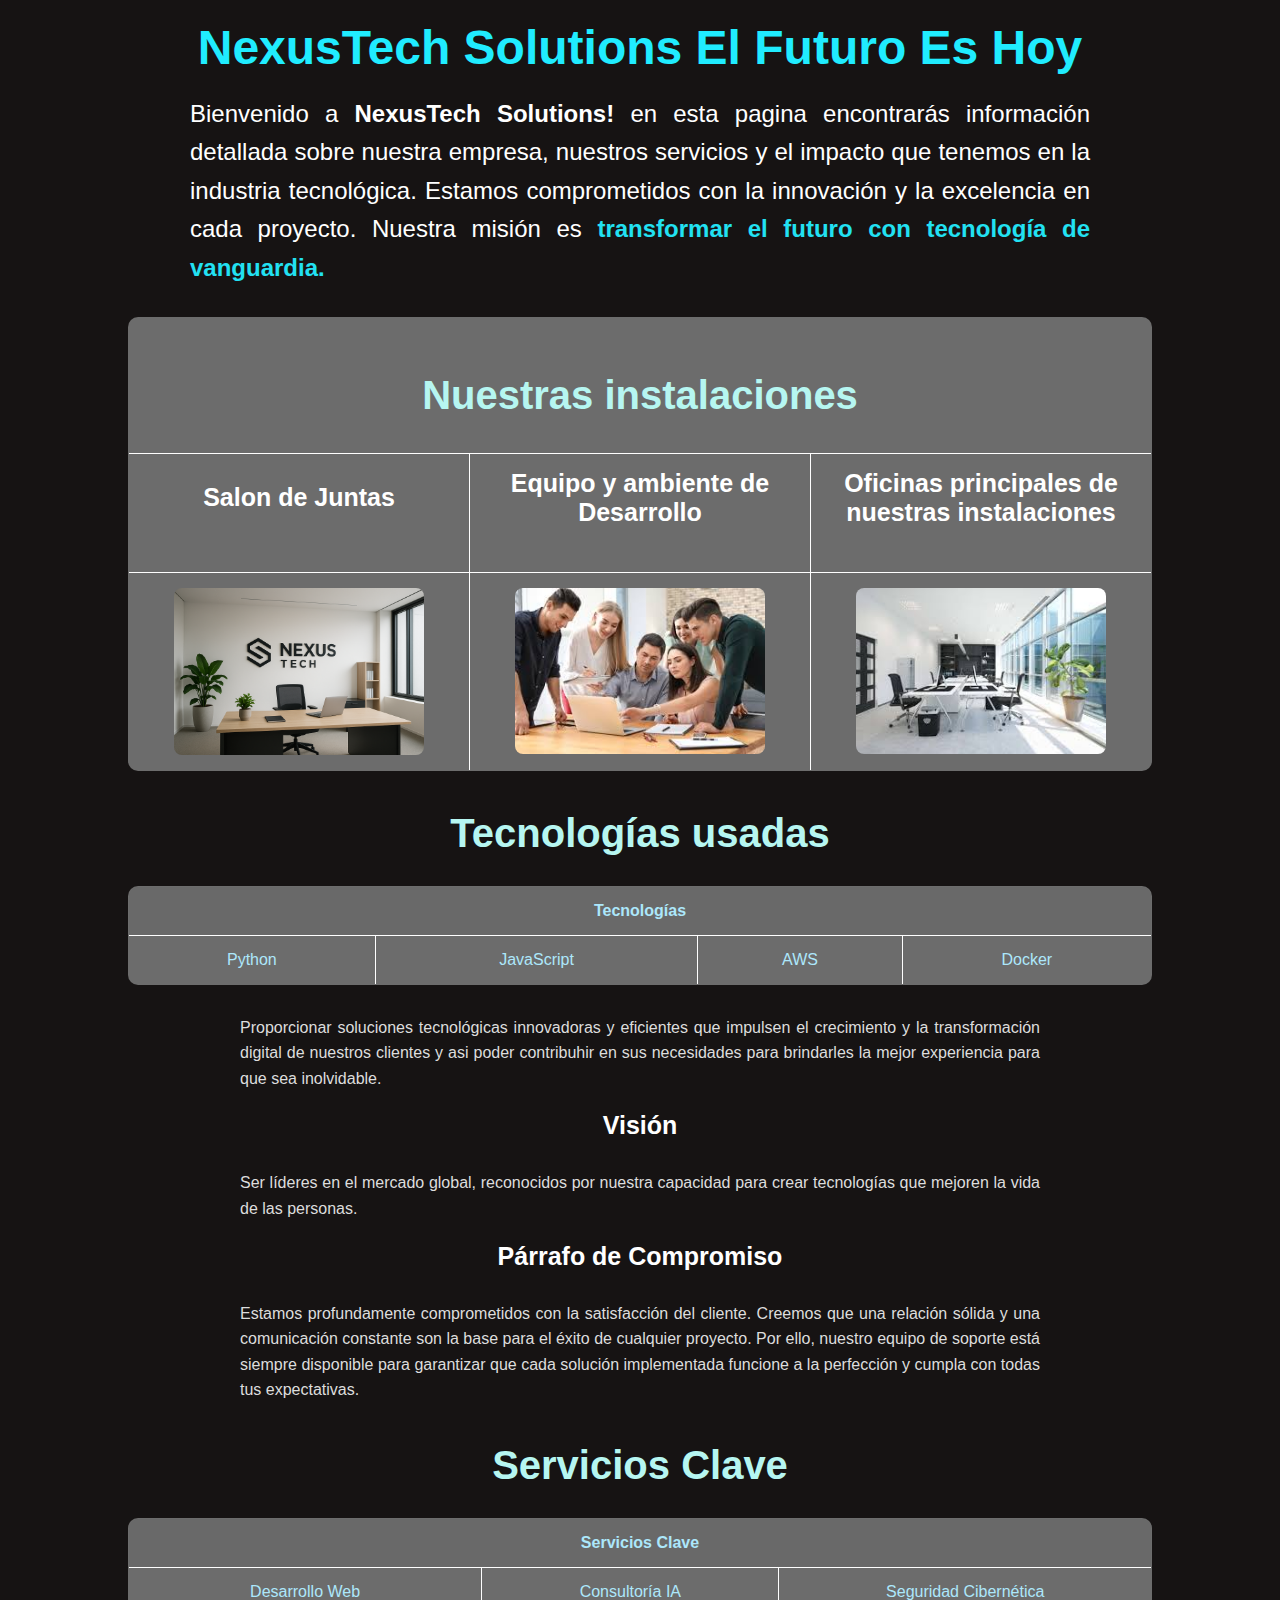
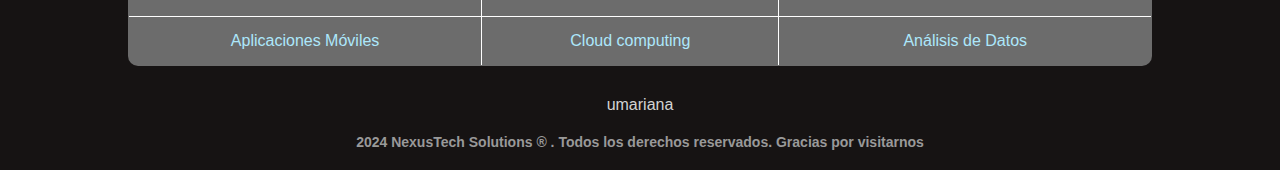
<file: index.html>
<!DOCTYPE html>
<html lang="en">
<head>
    <meta charset="UTF-8">
    <meta name="viewport" content="width=device-width, initial-scale=1.0">
    <title>Trabajo 1</title>
    <link rel="stylesheet" href="estilos/hoja1.css"> 
</head>
<body>
    
    <h1> NexusTech Solutions El Futuro Es Hoy </h1>
    <h2>
        Bienvenido a <b><span style="color:rgb(255, 255, 255)">NexusTech Solutions!</span></b> 
        en esta pagina encontrarás información detallada sobre nuestra empresa, nuestros servicios 
        y el impacto que tenemos en la industria tecnológica. 
        Estamos comprometidos con la innovación y la excelencia en cada proyecto. 
        Nuestra misión es 
        <b><span style="color: rgb(34, 225, 242)">
            transformar el futuro con tecnología de vanguardia.
        </span></b>  
    </h2>

    <table border="1" align="center"> 
        <tr>
            <td colspan="3"><h4>Nuestras instalaciones</h4></td>
        </tr>
        <tr>
             <td width="33.3%">
                <h3>Salon de Juntas</h3>
            </td>
           
            <td width="33.3%"> 
                <h3>Equipo y ambiente de Desarrollo</h3>
            </td>
           
            <td width="33.3%">
                <h3>Oficinas principales de nuestras instalaciones</h3>
            </td>
        </tr>
        <tr>
            <td width="33.3%">    
                <img src="imagenes/0F5D33D3-0BD3-406B-A865-BBF457BB836A.PNG" height="200" width="250" alt="The office"> 
            </td>
        
            <td width="33.3%">
                <img src="imagenes/IMG_6603 2.JPG" height="200" width="250" alt="Oficina"> 
            </td>
            
            <td width="33.3%">    
                <img src="imagenes/IMG_6604 2.JPG" height="200" width="250" alt="Logo"> 
            </td>
        </tr>
    </table>

    <h4>Tecnologías usadas</h4>
    <table border="1">
        <thead>
            <tr>
                <td colspan="4"> Tecnologías </td>
            </tr>
        </thead>
        <tbody>
            <tr>
                <td>Python</td>
                <td>JavaScript</td>
                <td>AWS</td>
                <td>Docker</td>
            </tr>
        </tbody>
    </table>

    <p>
        Proporcionar soluciones tecnológicas innovadoras y eficientes que impulsen el crecimiento 
        y la transformación digital de nuestros clientes y asi poder contribuhir en sus necesidades para brindarles la mejor experiencia para que sea inolvidable.
    </p>

    <h3><b>Visión</b></h3>
    <p>
        Ser líderes en el mercado global, reconocidos por nuestra capacidad para crear tecnologías 
        que mejoren la vida de las personas.
    </p>

    <h3>Párrafo de Compromiso</h3>
    <p>
        Estamos profundamente comprometidos con la satisfacción del cliente. Creemos que una relación 
        sólida y una comunicación constante son la base para el éxito de cualquier proyecto. 
        Por ello, nuestro equipo de soporte está siempre disponible para garantizar que cada solución 
        implementada funcione a la perfección y cumpla con todas tus expectativas.
    </p>

    <h4>Servicios Clave</h4>
    <table border="1">
        <thead>
            <tr>
                <td colspan="3"> Servicios Clave</td>
            </tr>
        </thead>
        <tbody>
            <tr>
                <td>Desarrollo Web</td>
                <td>Consultoría IA</td>
                <td>Seguridad Cibernética</td>
            </tr>
            <tr>
                <td>Aplicaciones Móviles</td>
                <td>Cloud computing</td>
                <td>Análisis de Datos</td>
            </tr>
        </tbody>
    </table>

    <div style="text-align: center;" >
        <a href="https://www.umariana.edu.co"> umariana </a>
    </div>

    <h6>2024 NexusTech Solutions ® . Todos los derechos reservados. Gracias por visitarnos</h6>
</body>
</html>
</file>
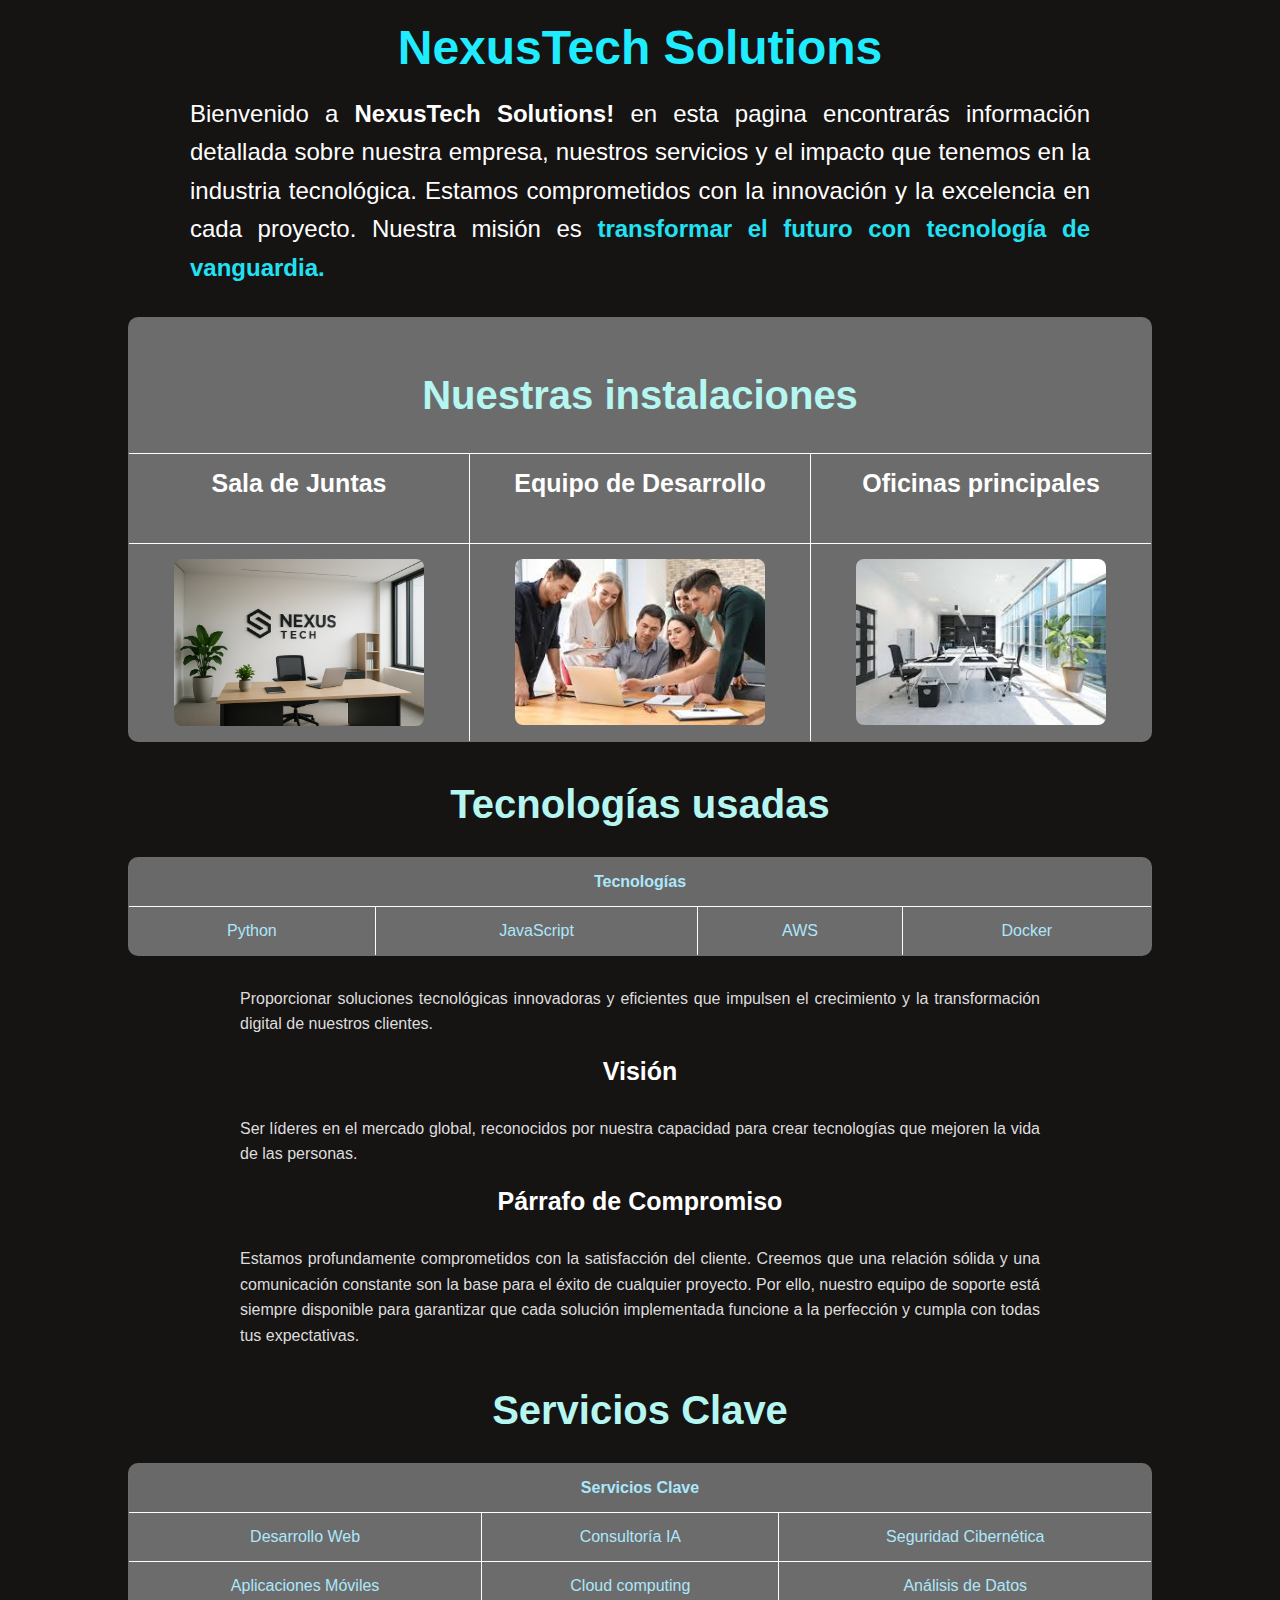
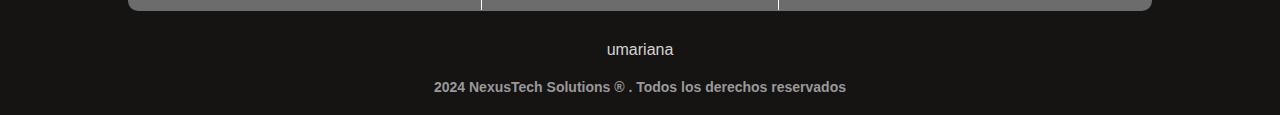
<file: Copia de index.html>
<!DOCTYPE html>
<html lang="en">
<head>
    <meta charset="UTF-8">
    <meta name="viewport" content="width=device-width, initial-scale=1.0">
    <title>Trabajo 1</title>
    <link rel="stylesheet" href="estilos/hoja1.css"> 
</head>
<body>
    
    <h1> NexusTech Solutions </h1>
    <h2>
        Bienvenido a <b><span style="color:rgb(255, 255, 255)">NexusTech Solutions!</span></b> 
        en esta pagina encontrarás información detallada sobre nuestra empresa, nuestros servicios 
        y el impacto que tenemos en la industria tecnológica. 
        Estamos comprometidos con la innovación y la excelencia en cada proyecto. 
        Nuestra misión es 
        <b><span style="color: rgb(34, 225, 242)">
            transformar el futuro con tecnología de vanguardia.
        </span></b>  
    </h2>

    <table border="1" align="center"> 
        <tr>
            <td colspan="3"><h4>Nuestras instalaciones</h4></td>
        </tr>
        <tr>
             <td width="33.3%">
                <h3>Sala de Juntas</h3>
            </td>
           
            <td width="33.3%"> 
                <h3>Equipo de Desarrollo</h3>
            </td>
           
            <td width="33.3%">
                <h3>Oficinas principales</h3>
            </td>
        </tr>
        <tr>
            <td width="33.3%">    
                <img src="imagenes/0F5D33D3-0BD3-406B-A865-BBF457BB836A.PNG" height="200" width="250" alt="The office"> 
            </td>
        
            <td width="33.3%">
                <img src="imagenes/IMG_6603 2.JPG" height="200" width="250" alt="Oficina"> 
            </td>
            
            <td width="33.3%">    
                <img src="imagenes/IMG_6604 2.JPG" height="200" width="250" alt="Logo"> 
            </td>
        </tr>
    </table>

    <h4>Tecnologías usadas</h4>
    <table border="1">
        <thead>
            <tr>
                <td colspan="4"> Tecnologías </td>
            </tr>
        </thead>
        <tbody>
            <tr>
                <td>Python</td>
                <td>JavaScript</td>
                <td>AWS</td>
                <td>Docker</td>
            </tr>
        </tbody>
    </table>

    <p>
        Proporcionar soluciones tecnológicas innovadoras y eficientes que impulsen el crecimiento 
        y la transformación digital de nuestros clientes.
    </p>

    <h3><b>Visión</b></h3>
    <p>
        Ser líderes en el mercado global, reconocidos por nuestra capacidad para crear tecnologías 
        que mejoren la vida de las personas.
    </p>

    <h3>Párrafo de Compromiso</h3>
    <p>
        Estamos profundamente comprometidos con la satisfacción del cliente. Creemos que una relación 
        sólida y una comunicación constante son la base para el éxito de cualquier proyecto. 
        Por ello, nuestro equipo de soporte está siempre disponible para garantizar que cada solución 
        implementada funcione a la perfección y cumpla con todas tus expectativas.
    </p>

    <h4>Servicios Clave</h4>
    <table border="1">
        <thead>
            <tr>
                <td colspan="3"> Servicios Clave</td>
            </tr>
        </thead>
        <tbody>
            <tr>
                <td>Desarrollo Web</td>
                <td>Consultoría IA</td>
                <td>Seguridad Cibernética</td>
            </tr>
            <tr>
                <td>Aplicaciones Móviles</td>
                <td>Cloud computing</td>
                <td>Análisis de Datos</td>
            </tr>
        </tbody>
    </table>

    <div style="text-align: center;" >
        <a href="https://www.umariana.edu.co"> umariana </a>
    </div>

    <h6>2024 NexusTech Solutions ® . Todos los derechos reservados</h6>
</body>
</html>
</file>
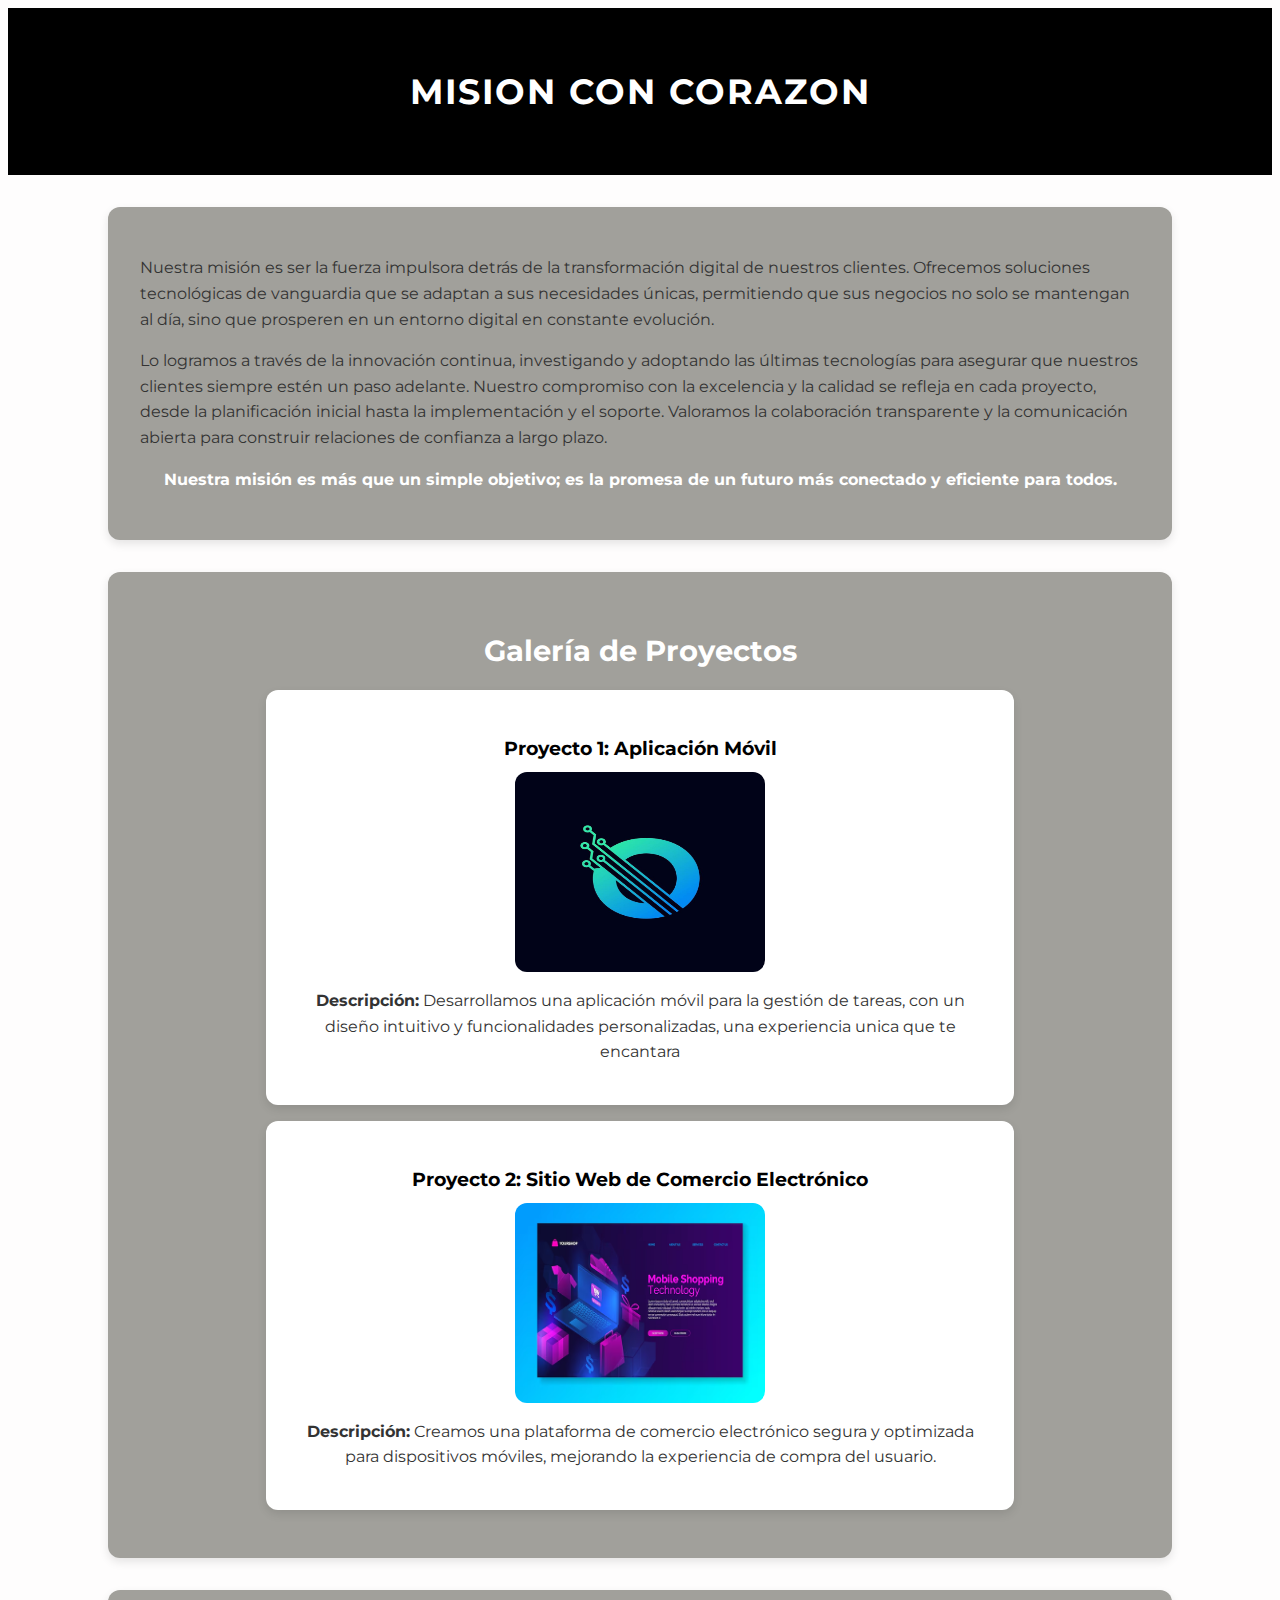
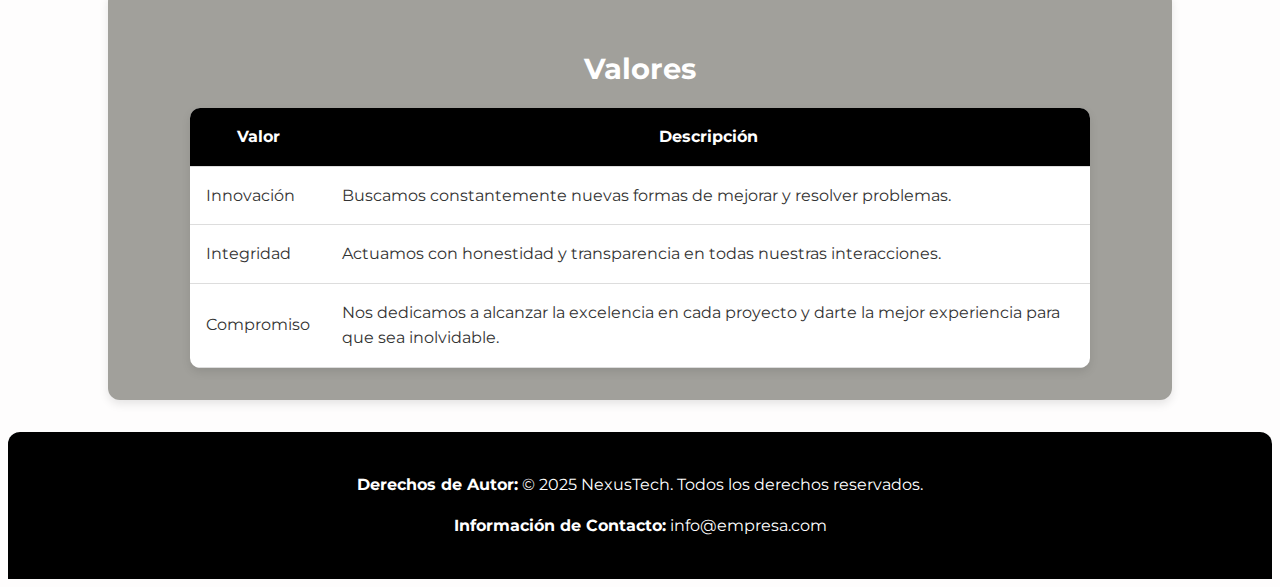
<file: Mision.html>
<!DOCTYPE html>
<html lang="es">
<head>
  <meta charset="UTF-8">
  <meta name="viewport" content="width=device-width, initial-scale=1.0">
  <title>Página de Misión</title>
  <link rel="stylesheet" href="estilos/EstilosM.css">
  
  <link href="https://fonts.googleapis.com/css2?family=Montserrat:wght@400;600;700&display=swap" rel="stylesheet">
</head>
<body>


  <header class="header">
    <h1>MISION CON CORAZON</h1>
  </header>

  <section class="mision">
    <p>
      Nuestra misión es ser la fuerza impulsora detrás de la transformación digital de nuestros clientes.
      Ofrecemos soluciones tecnológicas de vanguardia que se adaptan a sus necesidades únicas, permitiendo
      que sus negocios no solo se mantengan al día, sino que prosperen en un entorno digital en constante evolución.
    </p>
    <p>
      Lo logramos a través de la innovación continua, investigando y adoptando las últimas tecnologías para asegurar que nuestros clientes siempre estén un paso adelante. Nuestro compromiso con la excelencia y la calidad se refleja en cada proyecto, desde la planificación inicial hasta la implementación y el soporte.
      Valoramos la colaboración transparente y la comunicación abierta para construir relaciones de confianza a largo plazo.
    </p>
    <p class="destacado">
      Nuestra misión es más que un simple objetivo; es la promesa de un futuro más conectado y eficiente para todos.
    </p>
  </section>


  <section class="proyectos">
    <h2>Galería de Proyectos</h2>

    <div class="card">
      <h3>Proyecto 1: Aplicación Móvil</h3>
      <img src="imagenes/img1.jpg" height="200" width="250" alt="Logo"> 
      <p><strong>Descripción:</strong> Desarrollamos una aplicación móvil para la gestión de tareas, con un diseño intuitivo y funcionalidades personalizadas, una experiencia unica que te encantara</p>
    </div>

    <div class="card">
      <h3>Proyecto 2: Sitio Web de Comercio Electrónico</h3>
      <img src="imagenes/img2.jpg" height="200" width="250" alt="Logo"> 
      <p><strong>Descripción:</strong> Creamos una plataforma de comercio electrónico segura y optimizada para dispositivos móviles, mejorando la experiencia de compra del usuario.</p>
    </div>
  </section>

  <section class="valores">
    <h2>Valores</h2>
    <table>
      <thead>
        <tr>
          <th>Valor</th>
          <th>Descripción</th>
        </tr>
      </thead>
      <tbody>
        <tr>
          <td>Innovación</td>
          <td>Buscamos constantemente nuevas formas de mejorar y resolver problemas.</td>
        </tr>
        <tr>
          <td>Integridad</td>
          <td>Actuamos con honestidad y transparencia en todas nuestras interacciones.</td>
        </tr>
        <tr>
          <td>Compromiso</td>
          <td>Nos dedicamos a alcanzar la excelencia en cada proyecto y darte la mejor experiencia para que sea inolvidable.</td>
        </tr>
      </tbody>
    </table>
  </section>

  <footer class="footer">
    <p><strong>Derechos de Autor:</strong> © 2025 NexusTech. Todos los derechos reservados.</p>
    <p><strong>Información de Contacto:</strong> info@empresa.com</p>
  </footer>

</body>
</html>
</file>
<file: estilos/hoja1.css>
body {
    font-family: 'Segoe UI', Arial, sans-serif;
    background-color: #161313;
    margin: 0;
    padding: 0;
    color: #f5f5f5;
}

h1 {
    font-size: 48px;
    color: rgb(32, 236, 255);
    text-align: center;
    margin: 20px 0;
}

h2 {
    font-size: 24px;
    color: #ffffff;
    text-align: justify;
    line-height: 1.6;
    font-weight: normal;
    max-width: 900px;
    margin: 0 auto 30px auto;
}   

h3 {
    font-size: 25px;
    color: #ffffff;
    text-align: center;
    margin: 0 auto 30px auto;
}

h4 {
    font-size: 40px;
    color: #b6f6f1;
    text-align: center;
    margin: 40px 0 20px 0;
}

h5 {
    font-size: 16px;
    color: #f9f9f9;
    margin: 10px 0;
    text-transform: uppercase;
    font-weight: 600;
    text-align: center;
}

h6 {
    font-size: 14px;
    color: #999;
    text-align: center;
    margin: 20px 0;
}

p {
    text-align: justify;
    color: #ddd;
    font-size: 16px;
    line-height: 1.6;
    max-width: 800px;
    margin: 20px auto;
}

a {
    color: #d3d3d3;
    text-decoration: dashed; 
    transition: color 0.3s, text-decoration 0.3s;
    text-align: center;
    margin: 40px auto;
}

a:hover {
    color: #11ebff;
    text-decoration: underline;
    text-align: center;
}

img { 
    max-width: 250px;
    height: auto;
    border-radius: 8px;
    transition: transform 0.3s, box-shadow 0.3s;
    display: block;
    margin: 0 auto;
}

img:hover { 
    transform: scale(1.05);
    box-shadow: 0px 8px 20px rgba(0,0,0,0.4);
}

table {
    border-collapse: collapse;
    margin: 30px auto;
    width: 80%;
    background-color: #6c6c6c;
    color: #fff;
    border-radius: 10px;
    overflow: hidden;
}

table th,
table td {
    border: 1px solid #ffffff;
    padding: 15px;
    text-align: center;
    color: #ace7fb;
}

thead {
    background-color: #696969;
    font-weight: bold;
}
</file>
<file: estilos/EstilosM.css>
body {
  font-family: 'Montserrat', sans-serif;
  background-color: #fefdfd;
  color: #333;
  line-height: 1.6;
}

.header {
  background: #000000;
  color: #fff;
  text-align: center;
  padding: 2rem 1rem;
}

.header h1 {
  font-size: 2.2rem;
  letter-spacing: 2px;
}

section {
  margin: 2rem auto;
  padding: 2rem;
  max-width: 1000px;
}

section h2 {
  margin-bottom: 1rem;
  font-size: 1.8rem;
  text-align: center;
  color: #ffffff;
}

h3 {
  font-size: 1.2rem;
  color: #000000;
  margin-bottom: 0.5rem;
}

.mision {
  background: #a1a09b;
  border-radius: 12px;
  box-shadow: 0 4px 10px rgba(0,0,0,0.1);
}

.mision p {
  margin-bottom: 1rem;
}

.mision .destacado {
  font-weight: 700;
  text-align: center;
  color: #ffffff;
}

.proyectos {
  background: #a1a09b;
  border-radius: 12px;
  box-shadow: 0 4px 10px rgba(0,0,0,0.1);
}

.proyectos .card {
  background: #fff;
  padding: 1.5rem;
  margin: 1rem auto;
  border-radius: 12px;
  max-width: 700px;
  text-align: center;
  box-shadow: 0 4px 10px rgba(0,0,0,0.1);
}

.proyectos .card img {
  display: block;       
  margin: 0 auto 1rem;  
  border-radius: 12px;  
}

.valores {
  background: #a1a09b;
  border-radius: 12px;
  box-shadow: 0 4px 10px rgba(0,0,0,0.1);
}

.valores table {
  width: 90%;
  margin: 0 auto;
  border-collapse: collapse;
  background: #fff;
  border-radius: 10px;
  overflow: hidden;
  box-shadow: 0 4px 10px rgba(0,0,0,0.1);
}

.valores th, .valores td {
  padding: 1rem;
  border-bottom: 1px solid #ddd;
  text-align: left;
}

.valores th {
  background: #000000;
  color: #fff;
  text-align: center;
}

.footer {
  background: #000000;
  color: #fff;
  text-align: center;
  padding: 1.5rem 1rem;
  margin-top: 2rem;
  border-top-left-radius: 12px;
  border-top-right-radius: 12px;
}

.footer h2 {
  margin-bottom: 1rem;
}
</file>
